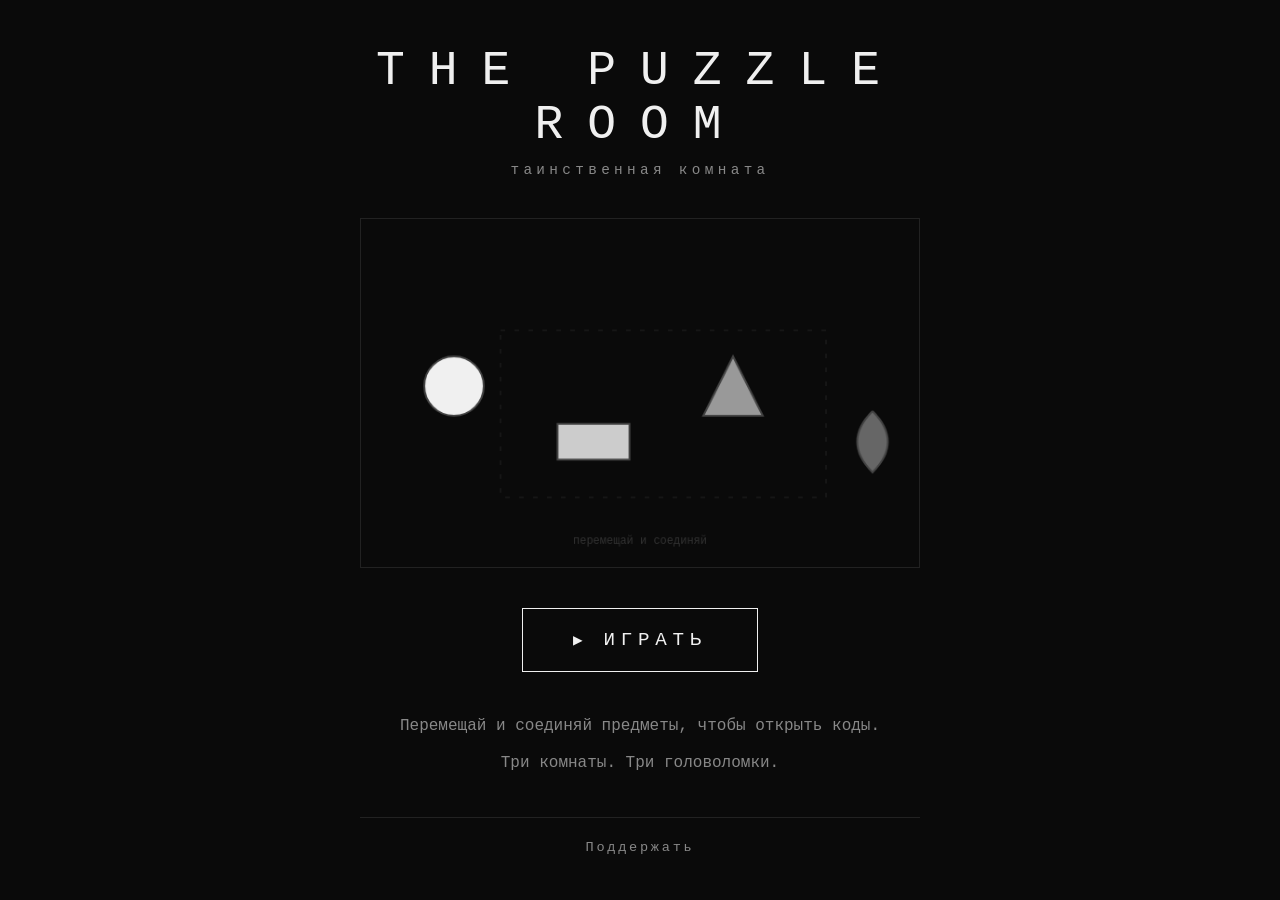
<file: index.html>
<!DOCTYPE html>
<html lang="ru">
<head>
  <meta charset="UTF-8">
  <meta name="viewport" content="width=device-width, initial-scale=1.0">
  <title>THE PUZZLE ROOM</title>
  <link rel="stylesheet" href="css/style.css">
</head>
<body>
  <div class="container">
    <header class="hero">
      <h1 class="title">THE PUZZLE ROOM</h1>
      <p class="subtitle">таинственная комната</p>
    </header>

    <section class="screenshots">
      <div class="screenshot-frame">
        <canvas id="preview-canvas"></canvas>
      </div>
    </section>

    <section class="actions">
      <a href="game.html" class="btn-play">
        <span class="btn-icon">▶</span>
        <span class="btn-text">ИГРАТЬ</span>
      </a>
    </section>

    <section class="description">
      <p>Перемещай и соединяй предметы, чтобы открыть коды.</p>
      <p>Три комнаты. Три головоломки.</p>
    </section>

    <footer class="support">
      <a href="#donate" class="btn-donate">
        <span>Поддержать</span>
      </a>
    </footer>
  </div>

  <script src="js/preview.js"></script>
</body>
</html>
</file>
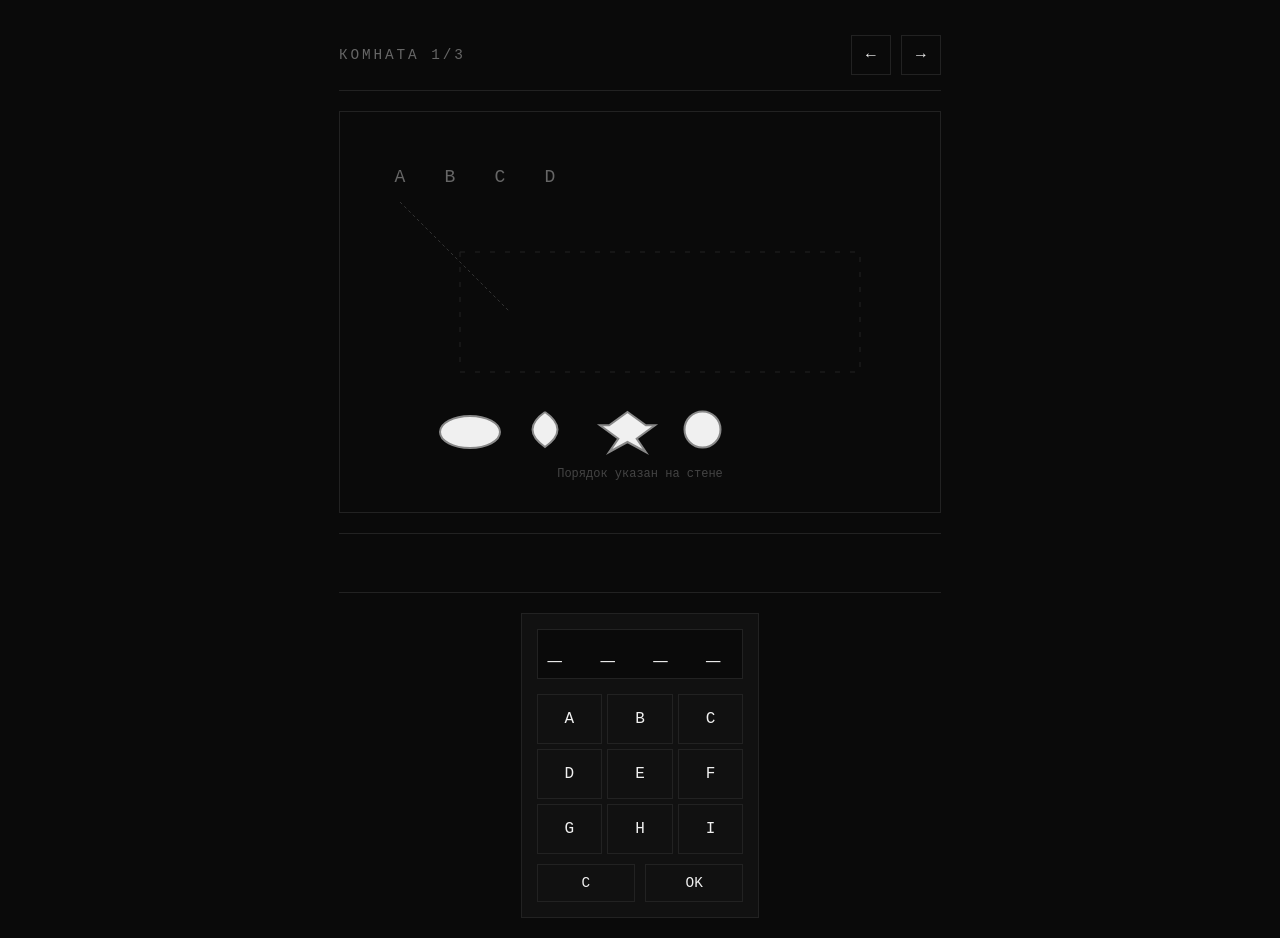
<file: game.html>
<!DOCTYPE html>
<html lang="ru">
<head>
  <meta charset="UTF-8">
  <meta name="viewport" content="width=device-width, initial-scale=1.0">
  <title>THE PUZZLE ROOM</title>
  <link rel="stylesheet" href="css/style.css">
  <link rel="stylesheet" href="css/game.css">
</head>
<body>
  <div id="game-container">
    <header class="game-header">
      <span class="room-indicator">КОМНАТА <span id="room-number">1</span>/3</span>
      <div class="nav-buttons">
        <button id="btn-back" class="nav-btn">←</button>
        <button id="btn-forward" class="nav-btn">→</button>
      </div>
    </header>

    <main class="game-area">
      <canvas id="game-canvas"></canvas>
    </main>

    <section class="objects-panel" id="objects-panel">
      <!-- Объекты генерируются JS -->
    </section>

    <section class="keypad-section">
      <div class="keypad">
        <div class="keypad-display" id="keypad-display">_ _ _</div>
        <div class="keypad-grid" id="keypad-grid">
          <button class="key">A</button>
          <button class="key">B</button>
          <button class="key">C</button>
          <button class="key">D</button>
          <button class="key">E</button>
          <button class="key">F</button>
          <button class="key">G</button>
          <button class="key">H</button>
          <button class="key">I</button>
        </div>
        <div class="keypad-controls">
          <button id="btn-clear" class="keypad-btn">C</button>
          <button id="btn-submit" class="keypad-btn">OK</button>
        </div>
      </div>
    </section>
  </div>

  <div id="modal" class="modal hidden">
    <div class="modal-content">
      <p id="modal-text"></p>
      <button id="modal-close">OK</button>
    </div>
  </div>

  <script src="js/game.js"></script>
</body>
</html>
</file>
<file: css/style.css>
* {
  margin: 0;
  padding: 0;
  box-sizing: border-box;
}

:root {
  --bg: #0a0a0a;
  --fg: #f0f0f0;
  --accent: #888;
  --glow: #fff;
}

body {
  background: var(--bg);
  color: var(--fg);
  font-family: 'Courier New', monospace;
  min-height: 100vh;
  display: flex;
  align-items: center;
  justify-content: center;
}

.container {
  max-width: 600px;
  width: 100%;
  padding: 40px 20px;
  text-align: center;
}

.hero {
  margin-bottom: 40px;
}

.title {
  font-size: 3rem;
  font-weight: 300;
  letter-spacing: 0.5em;
  margin-bottom: 10px;
  text-transform: uppercase;
}

.subtitle {
  font-size: 0.9rem;
  color: var(--accent);
  letter-spacing: 0.3em;
  text-transform: lowercase;
}

.screenshots {
  margin-bottom: 40px;
}

.screenshot-frame {
  aspect-ratio: 16/10;
  background: #111;
  border: 1px solid #222;
  overflow: hidden;
}

#preview-canvas {
  width: 100%;
  height: 100%;
  display: block;
}

.actions {
  margin-bottom: 40px;
}

.btn-play {
  display: inline-flex;
  align-items: center;
  gap: 15px;
  padding: 20px 50px;
  background: transparent;
  border: 1px solid var(--fg);
  color: var(--fg);
  text-decoration: none;
  font-size: 1.2rem;
  letter-spacing: 0.3em;
  transition: all 0.3s ease;
  cursor: pointer;
}

.btn-play:hover {
  background: var(--fg);
  color: var(--bg);
  box-shadow: 0 0 30px rgba(255, 255, 255, 0.2);
}

.btn-icon {
  font-size: 1rem;
}

.description {
  margin-bottom: 40px;
  line-height: 1.8;
  color: var(--accent);
}

.description p {
  margin-bottom: 8px;
}

.support {
  padding-top: 20px;
  border-top: 1px solid #222;
}

.btn-donate {
  color: var(--accent);
  text-decoration: none;
  font-size: 0.85rem;
  letter-spacing: 0.2em;
  transition: color 0.3s ease;
}

.btn-donate:hover {
  color: var(--fg);
}

@media (max-width: 500px) {
  .title {
    font-size: 2rem;
    letter-spacing: 0.3em;
  }

  .btn-play {
    padding: 15px 35px;
    font-size: 1rem;
  }
}
</file>
<file: css/game.css>
* {
  margin: 0;
  padding: 0;
  box-sizing: border-box;
}

:root {
  --bg: #0a0a0a;
  --fg: #f0f0f0;
  --accent: #666;
  --border: #222;
}

body {
  background: var(--bg);
  color: var(--fg);
  font-family: 'Courier New', monospace;
  min-height: 100vh;
}

#game-container {
  max-width: 800px;
  margin: 0 auto;
  padding: 20px;
  min-height: 100vh;
  display: flex;
  flex-direction: column;
}

.game-header {
  display: flex;
  justify-content: space-between;
  align-items: center;
  padding: 15px 0;
  border-bottom: 1px solid var(--border);
  margin-bottom: 20px;
}

.room-indicator {
  font-size: 0.9rem;
  letter-spacing: 0.2em;
  color: var(--accent);
}

.nav-buttons {
  display: flex;
  gap: 10px;
}

.nav-btn {
  background: transparent;
  border: 1px solid var(--border);
  color: var(--fg);
  width: 40px;
  height: 40px;
  cursor: pointer;
  font-size: 1rem;
  transition: all 0.2s ease;
}

.nav-btn:hover {
  border-color: var(--fg);
  background: var(--fg);
  color: var(--bg);
}

.game-area {
  flex: 1;
  display: flex;
  align-items: center;
  justify-content: center;
  margin-bottom: 20px;
}

#game-canvas {
  background: #111;
  border: 1px solid var(--border);
  max-width: 100%;
}

.objects-panel {
  display: flex;
  gap: 10px;
  justify-content: center;
  padding: 15px 0;
  border-top: 1px solid var(--border);
  border-bottom: 1px solid var(--border);
  margin-bottom: 20px;
  min-height: 60px;
  flex-wrap: wrap;
}

.object-item {
  width: 50px;
  height: 50px;
  background: #151515;
  border: 1px solid var(--border);
  display: flex;
  align-items: center;
  justify-content: center;
  cursor: grab;
  font-size: 0.7rem;
  color: var(--accent);
  transition: all 0.2s ease;
  user-select: none;
}

.object-item:hover {
  border-color: var(--fg);
}

.object-item.selected {
  border-color: var(--fg);
  box-shadow: 0 0 10px rgba(255, 255, 255, 0.3);
}

.object-item.placed {
  opacity: 0.5;
}

.keypad-section {
  display: flex;
  justify-content: center;
}

.keypad {
  background: #111;
  border: 1px solid var(--border);
  padding: 15px;
}

.keypad-display {
  text-align: center;
  font-size: 1.5rem;
  letter-spacing: 0.5em;
  padding: 10px;
  margin-bottom: 15px;
  min-height: 50px;
  background: #0a0a0a;
  border: 1px solid var(--border);
}

.keypad-grid {
  display: grid;
  grid-template-columns: repeat(3, 1fr);
  gap: 5px;
  margin-bottom: 10px;
}

.key {
  background: transparent;
  border: 1px solid var(--border);
  color: var(--fg);
  padding: 15px;
  font-size: 1rem;
  cursor: pointer;
  font-family: inherit;
  transition: all 0.2s ease;
}

.key:hover {
  background: #222;
}

.key:active {
  background: var(--fg);
  color: var(--bg);
}

.keypad-controls {
  display: flex;
  gap: 10px;
}

.keypad-btn {
  flex: 1;
  background: transparent;
  border: 1px solid var(--border);
  color: var(--fg);
  padding: 10px;
  cursor: pointer;
  font-family: inherit;
  font-size: 0.9rem;
  transition: all 0.2s ease;
}

.keypad-btn:hover {
  border-color: var(--fg);
}

.keypad-btn:active {
  background: var(--fg);
  color: var(--bg);
}

.modal {
  position: fixed;
  top: 0;
  left: 0;
  width: 100%;
  height: 100%;
  background: rgba(0, 0, 0, 0.9);
  display: flex;
  align-items: center;
  justify-content: center;
  z-index: 100;
}

.modal.hidden {
  display: none;
}

.modal-content {
  background: #111;
  border: 1px solid var(--border);
  padding: 40px;
  text-align: center;
  max-width: 400px;
}

.modal-content p {
  margin-bottom: 20px;
  font-size: 1.2rem;
  letter-spacing: 0.1em;
}

.modal-content button {
  background: transparent;
  border: 1px solid var(--fg);
  color: var(--fg);
  padding: 15px 40px;
  cursor: pointer;
  font-family: inherit;
  font-size: 1rem;
  letter-spacing: 0.2em;
  transition: all 0.3s ease;
}

.modal-content button:hover {
  background: var(--fg);
  color: var(--bg);
}

@media (max-width: 500px) {
  #game-canvas {
    width: 100%;
    height: auto;
  }

  .object-item {
    width: 40px;
    height: 40px;
    font-size: 0.6rem;
  }
}
</file>
